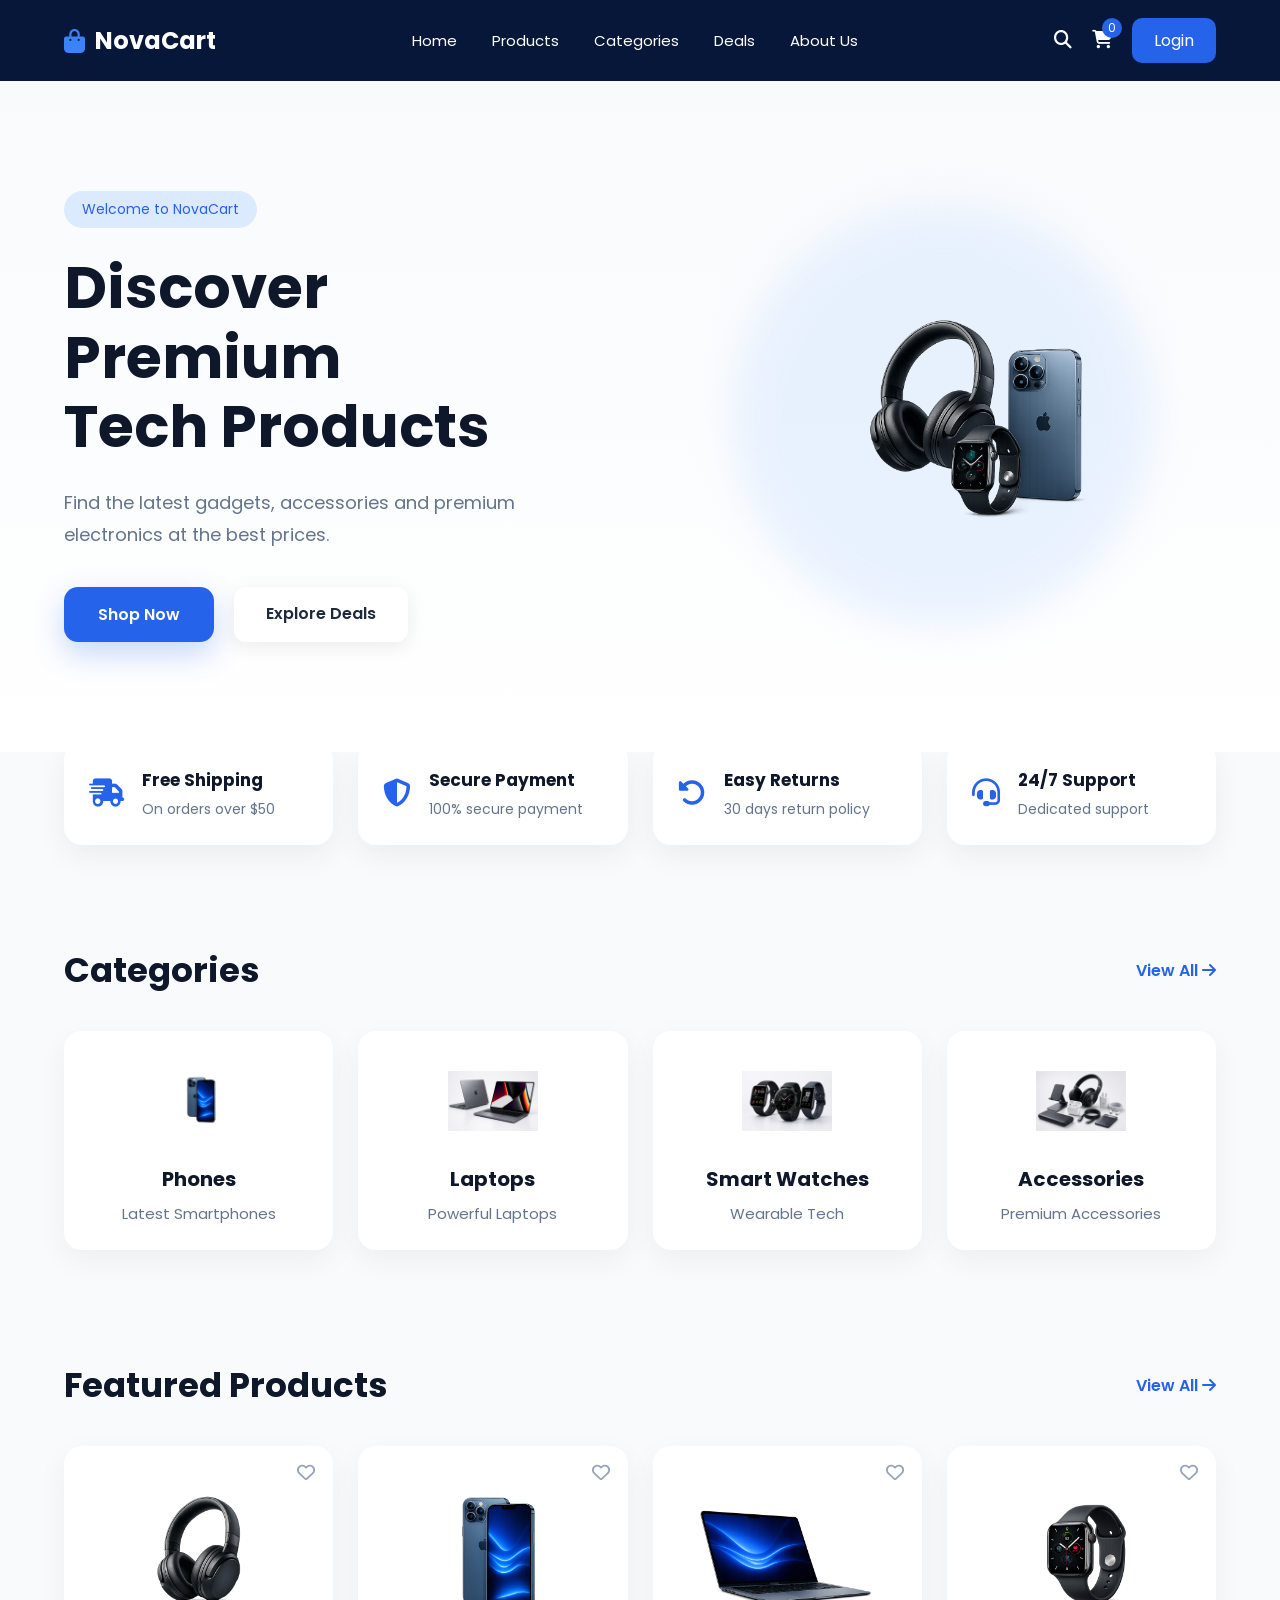
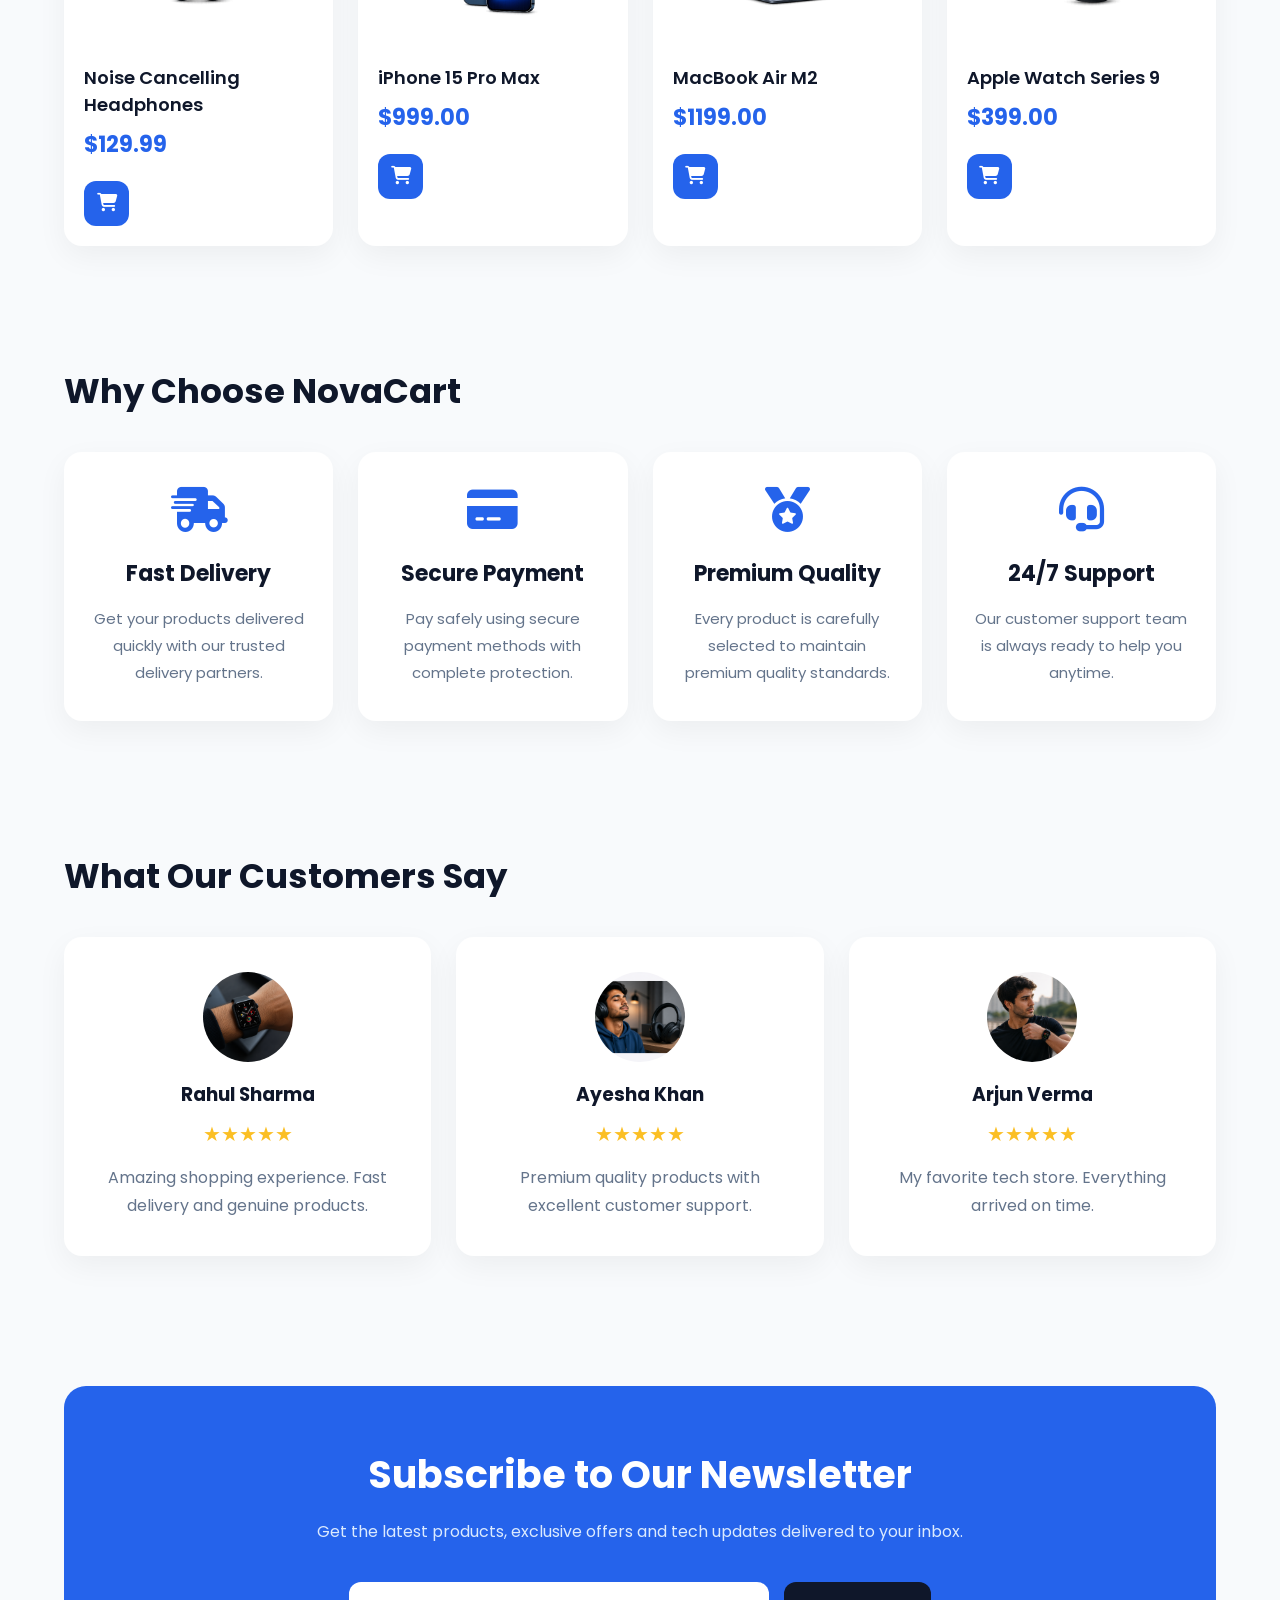
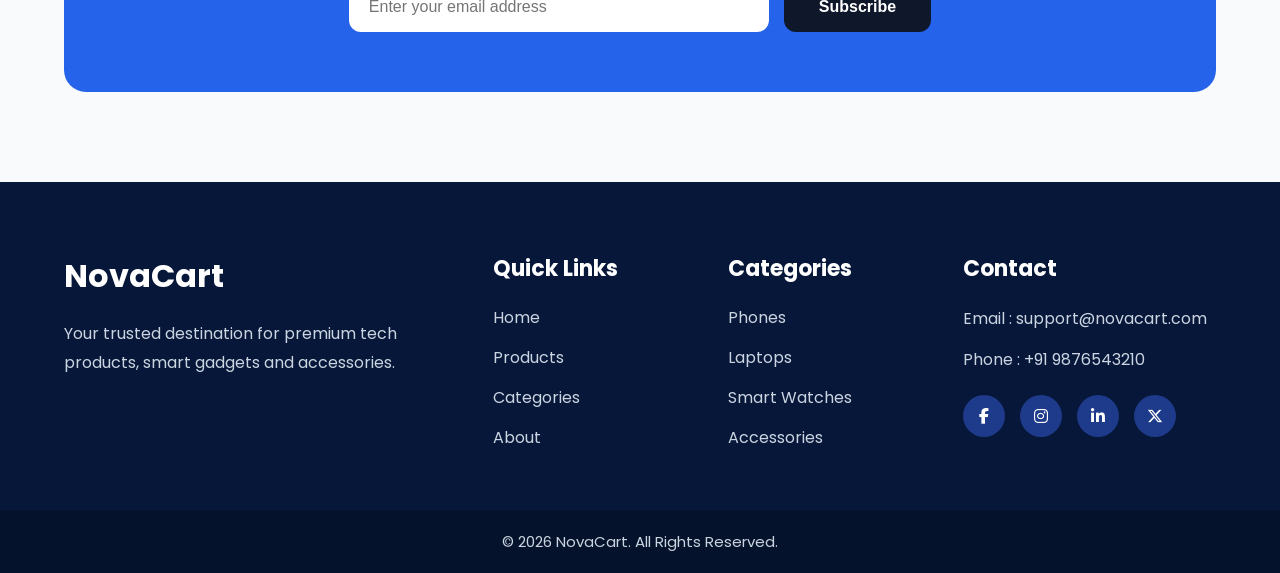
<file: frontend/index.html>
<!DOCTYPE html>
<html lang="en">

<head>
    <meta charset="UTF-8">
    <meta name="viewport" content="width=device-width, initial-scale=1.0">

    <title>NovaCart | Premium Tech Store</title>

    <!-- Google Font -->
    <link rel="preconnect" href="https://fonts.googleapis.com">
    <link rel="preconnect" href="https://fonts.gstatic.com" crossorigin>

    <link href="https://fonts.googleapis.com/css2?family=Poppins:wght@300;400;500;600;700&display=swap"
        rel="stylesheet">

    <!-- Font Awesome -->

    <link rel="stylesheet"
        href="https://cdnjs.cloudflare.com/ajax/libs/font-awesome/6.7.2/css/all.min.css">

    <!-- CSS -->

    <link rel="stylesheet" href="css/style.css">

</head>

<body>
      <header>

    <nav class="navbar">

        <div class="container">

            <a href="#" class="logo">

                <i class="fa-solid fa-bag-shopping"></i>

                <span>NovaCart</span>

            </a>

            <ul class="nav-links">

                <li><a href="#">Home</a></li>

                <li><a href="#">Products</a></li>

                <li><a href="#">Categories</a></li>

                <li><a href="#">Deals</a></li>

                <li><a href="#">About Us</a></li>

            </ul>

            <div class="nav-icons">

                <a href="#"><i class="fa-solid fa-magnifying-glass"></i></a>

                <a href="#" class="cart">

                    <i class="fa-solid fa-cart-shopping"></i>

                    <span>0</span>

                </a>

                <a href="#" class="login-btn">

                    Login

                </a>

            </div>

        </div>

    </nav>

</header>
<!-- ================= HERO SECTION ================= -->

<section class="hero">

    <div class="container hero-container">

        <div class="hero-content">

            <span class="hero-badge">
                Welcome to NovaCart
            </span>

            <h1>

                Discover Premium
                <br>

                Tech Products

            </h1>

            <p>

                Find the latest gadgets,
                accessories and premium electronics
                at the best prices.

            </p>

            <div class="hero-buttons">

                <a href="#" class="primary-btn">
                    Shop Now
                </a>

                <a href="#" class="secondary-btn">
                    Explore Deals
                </a>

            </div>

        </div>

        <div class="hero-image">

    <div class="circle"></div>

         <img src="images/hero.png" alt="Hero Image">

    </div>

</div>

</section>
<!-- ================= FEATURES ================= -->

<section class="features">

    <div class="container feature-container">

        <div class="feature-card">

            <i class="fa-solid fa-truck-fast"></i>

            <div>

                <h4>Free Shipping</h4>

                <p>On orders over $50</p>

            </div>

        </div>

        <div class="feature-card">

            <i class="fa-solid fa-shield-halved"></i>

            <div>

                <h4>Secure Payment</h4>

                <p>100% secure payment</p>

            </div>

        </div>

        <div class="feature-card">

            <i class="fa-solid fa-rotate-left"></i>

            <div>

                <h4>Easy Returns</h4>

                <p>30 days return policy</p>

            </div>

        </div>

        <div class="feature-card">

            <i class="fa-solid fa-headset"></i>

            <div>

                <h4>24/7 Support</h4>

                <p>Dedicated support</p>

            </div>

        </div>

    </div>

</section>
<!-- ================= CATEGORIES ================= -->

<section class="categories">

    <div class="container">

        <div class="section-header">

            <h2>Categories</h2>

            <a href="#">View All <i class="fa-solid fa-arrow-right"></i></a>

        </div>

        <div class="category-grid">

            <div class="category-card">

                <img src="images/phone.png" alt="Phone">

                <h3>Phones</h3>

                <p>Latest Smartphones</p>

            </div>

            <div class="category-card">

                <img src="images/laptop.png" alt="Laptop">

                <h3>Laptops</h3>

                <p>Powerful Laptops</p>

            </div>

            <div class="category-card">

                <img src="images/watch.png" alt="Watch">

                <h3>Smart Watches</h3>

                <p>Wearable Tech</p>

            </div>

            <div class="category-card">

                <img src="images/accessories.png" alt="Accessories">

                <h3>Accessories</h3>

                <p>Premium Accessories</p>

            </div>

        </div>

    </div>

</section>
<!-- ================= FEATURED PRODUCTS ================= -->

<section class="products">

    <div class="container">

        <div class="section-header">

            <h2>Featured Products</h2>

            <a href="#">
                View All
                <i class="fa-solid fa-arrow-right"></i>
            </a>

        </div>

        <div class="product-grid" id="productGrid">

        </div>

    </div>

</section>
<!-- ================= WHY CHOOSE US ================= -->

<section class="why-us">

    <div class="container">

        <div class="section-header">

            <h2>Why Choose NovaCart</h2>

        </div>

        <div class="why-grid">

            <div class="why-card">

                <i class="fa-solid fa-truck-fast"></i>

                <h3>Fast Delivery</h3>

                <p>Get your products delivered quickly with our trusted delivery partners.</p>

            </div>

            <div class="why-card">

                <i class="fa-solid fa-credit-card"></i>

                <h3>Secure Payment</h3>

                <p>Pay safely using secure payment methods with complete protection.</p>

            </div>

            <div class="why-card">

                <i class="fa-solid fa-medal"></i>

                <h3>Premium Quality</h3>

                <p>Every product is carefully selected to maintain premium quality standards.</p>

            </div>

            <div class="why-card">

                <i class="fa-solid fa-headset"></i>

                <h3>24/7 Support</h3>

                <p>Our customer support team is always ready to help you anytime.</p>

            </div>

        </div>

    </div>

</section>
<!-- ================= TESTIMONIALS ================= -->

<section class="testimonials">

    <div class="container">

        <div class="section-header">

            <h2>What Our Customers Say</h2>

        </div>

        <div class="testimonial-grid">

            <div class="testimonial-card">

                <img src="images/user1.png" alt="Customer">

                <h3>Rahul Sharma</h3>

                <div class="stars">
                    ★★★★★
                </div>

                <p>
                    Amazing shopping experience.
                    Fast delivery and genuine products.
                </p>

            </div>

            <div class="testimonial-card">

                <img src="images/user2.png" alt="Customer">

                <h3>Ayesha Khan</h3>

                <div class="stars">
                    ★★★★★
                </div>

                <p>
                    Premium quality products with
                    excellent customer support.
                </p>

            </div>

            <div class="testimonial-card">

                <img src="images/user3.png" alt="Customer">

                <h3>Arjun Verma</h3>

                <div class="stars">
                    ★★★★★
                </div>

                <p>
                    My favorite tech store.
                    Everything arrived on time.
                </p>

            </div>

        </div>

    </div>

</section>
<!-- ================= NEWSLETTER ================= -->

<section class="newsletter">

    <div class="container newsletter-box">

        <h2>Subscribe to Our Newsletter</h2>

        <p>
            Get the latest products, exclusive offers and tech updates delivered to your inbox.
        </p>

        <form class="newsletter-form">

            <input
                type="email"
                placeholder="Enter your email address"
                required
            >

            <button type="submit">
                Subscribe
            </button>

        </form>

    </div>

</section>
<!-- ================= FOOTER ================= -->

<footer class="footer">

    <div class="container footer-grid">

        <div class="footer-column">

            <h2>NovaCart</h2>

            <p>
                Your trusted destination for premium tech products,
                smart gadgets and accessories.
            </p>

        </div>

        <div class="footer-column">

            <h3>Quick Links</h3>

            <ul>

                <li><a href="#">Home</a></li>

                <li><a href="#">Products</a></li>

                <li><a href="#">Categories</a></li>

                <li><a href="#">About</a></li>

            </ul>

        </div>

        <div class="footer-column">

            <h3>Categories</h3>

            <ul>

                <li><a href="#">Phones</a></li>

                <li><a href="#">Laptops</a></li>

                <li><a href="#">Smart Watches</a></li>

                <li><a href="#">Accessories</a></li>

            </ul>

        </div>

        <div class="footer-column">

            <h3>Contact</h3>

            <p>Email : support@novacart.com</p>

            <p>Phone : +91 9876543210</p>

            <div class="social-icons">

                <a href="#"><i class="fab fa-facebook-f"></i></a>

                <a href="#"><i class="fab fa-instagram"></i></a>

                <a href="#"><i class="fab fa-linkedin-in"></i></a>

                <a href="#"><i class="fab fa-x-twitter"></i></a>

            </div>

        </div>

    </div>

    <div class="footer-bottom">

        © 2026 NovaCart. All Rights Reserved.

    </div>

</footer>
<script src="js/script.js"></script>
</body>

</html>
</file>
<file: frontend/css/style.css>
/* ===========================
   GOOGLE FONT
=========================== */

*{
    margin:0;
    padding:0;
    box-sizing:border-box;
}

body{

    font-family:'Poppins',sans-serif;

    background:#f8fafc;

    color:#1e293b;

}

a{

    text-decoration:none;

    color:inherit;

}

ul{

    list-style:none;

}

img{

    width:100%;

    display:block;

}

/* ===========================
   CONTAINER
=========================== */

.container{

    width:90%;

    max-width:1200px;

    margin:auto;

}

/* ===========================
   NAVBAR
=========================== */

.navbar{

    background:#071739;

    padding:18px 0;

}

.navbar .container{

    display:flex;

    justify-content:space-between;

    align-items:center;

}

.logo{

    color:white;

    display:flex;

    align-items:center;

    gap:10px;

    font-size:24px;

    font-weight:700;

}

.logo i{

    color:#3b82f6;

}

.nav-links{

    display:flex;

    gap:35px;

}

.nav-links a{

    color:white;

    font-size:15px;

    transition:.3s;

}

.nav-links a:hover{

    color:#3b82f6;

}

.nav-icons{

    display:flex;

    align-items:center;

    gap:20px;

}

.nav-icons i{

    color:white;

    font-size:18px;

}

.cart{

    position:relative;

}

.cart span{

    position:absolute;

    top:-10px;

    right:-10px;

    background:#2563eb;

    color:white;

    width:20px;

    height:20px;

    border-radius:50%;

    display:flex;

    justify-content:center;

    align-items:center;

    font-size:12px;

}

.login-btn{

    background:#2563eb;

    color:white;

    padding:10px 22px;

    border-radius:10px;

    transition:.3s;

}

.login-btn:hover{

    background:#1d4ed8;

}


/* ===========================
   TABLET
=========================== */

@media(max-width:992px){

.nav-links{

display:none;

}

}

/* ===========================
   MOBILE
=========================== */

@media(max-width:576px){

.logo{

font-size:20px;

}

.login-btn{

padding:8px 16px;

font-size:14px;

}

.nav-icons{

gap:14px;

}

}
/*==========================
HERO
===========================*/

.hero{
    padding: 110px 0;
    background: linear-gradient(180deg,#f8fafc 0%,#ffffff 100%);
    overflow: hidden;
    position: relative;
}

.hero-container{

display:flex;

align-items:center;

justify-content:space-between;

gap:60px;

}

.hero-content{

flex:1;

}

.hero-badge{

display:inline-block;

background:#dbeafe;

color:#2563eb;

padding:8px 18px;

border-radius:30px;

font-size:14px;

margin-bottom:25px;

}

.hero h1{

font-size:58px;

font-weight:700;

line-height:1.2;

margin-bottom:25px;

color:#0f172a;

}

.hero p{

font-size:18px;

color:#64748b;

line-height:1.8;

margin-bottom:35px;

max-width:500px;

}

.hero-buttons{

display:flex;

gap:20px;

}

.primary-btn{

background:#2563eb;

color:white;

padding:15px 34px;

border-radius:14px;

font-weight:600;

box-shadow:0 12px 30px rgba(37,99,235,.25);

transition:.3s;

}

.primary-btn:hover{

transform:translateY(-3px);

background:#1d4ed8;

}

.secondary-btn{

background:white;

padding:15px 34px;

border-radius:14px;

font-weight:600;

box-shadow:0 10px 25px rgba(0,0,0,.08);

transition:.3s;

}

.secondary-btn:hover{

transform:translateY(-3px);

}

.primary-btn:hover{

background:#1d4ed8;

}

.secondary-btn{

background:white;

padding:14px 32px;

border-radius:12px;

box-shadow:0 5px 20px rgba(0,0,0,.08);

font-weight:600;

}

.hero-image{
    flex:1;
    position:relative;
    display:flex;
    justify-content:center;
    align-items:center;
}

.circle{

    width:420px;
    height:420px;

    background:#dbeafe;

    border-radius:50%;

    position:absolute;

    filter:blur(20px);

    opacity:.6;

}

.hero-image img{

    width:470px;

    position:relative;

    animation: float 4s ease-in-out infinite;

}

@keyframes float{

0%{

transform:translateY(0px);

}

50%{

transform:translateY(-15px);

}

100%{

transform:translateY(0px);

}

}
@media(max-width:992px){

.hero-container{

flex-direction:column;

text-align:center;

}

.hero p{

margin:auto;

margin-bottom:30px;

}

.hero-buttons{

justify-content:center;

}

.hero h1{

font-size:42px;

}

}

@media(max-width:576px){

.hero h1{

font-size:34px;

}

.hero-buttons{

flex-direction:column;

}

.primary-btn,

.secondary-btn{

text-align:center;

}

}
/*==========================
FEATURES
===========================*/

.features{

margin-top:-10px;

padding-bottom:70px;

}

.feature-container{

display:grid;

grid-template-columns:repeat(4,1fr);

gap:25px;

}

.feature-card{

background:#fff;

padding:25px;

border-radius:18px;

display:flex;

align-items:center;

gap:18px;

box-shadow:0 10px 30px rgba(0,0,0,.06);

transition:.3s;

}

.feature-card:hover{

transform:translateY(-8px);

}

.feature-card i{

font-size:28px;

color:#2563eb;

}

.feature-card h4{

font-size:17px;

margin-bottom:6px;

color:#0f172a;

}

.feature-card p{

font-size:14px;

color:#64748b;

}

@media(max-width:992px){

.feature-container{

grid-template-columns:repeat(2,1fr);

}

}

@media(max-width:576px){

.feature-container{

grid-template-columns:1fr;

}

}
/*==========================
CATEGORIES
===========================*/

.categories{

padding:30px 0 90px;

}

.section-header{

display:flex;

justify-content:space-between;

align-items:center;

margin-bottom:35px;

}

.section-header h2{

font-size:34px;

color:#0f172a;

}

.section-header a{

color:#2563eb;

font-weight:600;

transition:.3s;

}

.section-header a:hover{

letter-spacing:1px;

}

.category-grid{

display:grid;

grid-template-columns:repeat(4,1fr);

gap:25px;

}

.category-card{

background:#fff;

padding:25px;

border-radius:18px;

text-align:center;

box-shadow:0 10px 30px rgba(0,0,0,.05);

transition:.35s;

cursor:pointer;

}

.category-card:hover{

transform:translateY(-10px);

box-shadow:0 18px 40px rgba(0,0,0,.12);

}

.category-card img{

width:90px;

height:90px;

object-fit:contain;

margin:auto;

margin-bottom:18px;

}

.category-card h3{

margin-bottom:8px;

font-size:20px;

color:#0f172a;

}

.category-card p{

font-size:15px;

color:#64748b;

}
@media(max-width:992px){

.category-grid{

grid-template-columns:repeat(2,1fr);

}

}

@media(max-width:576px){

.section-header{

flex-direction:column;

gap:15px;

}

.category-grid{

grid-template-columns:1fr;

}

}
/*==========================
FEATURED PRODUCTS
===========================*/

.products{

padding:20px 0 90px;

}

.product-grid{

display:grid;

grid-template-columns:repeat(4,1fr);

gap:25px;

}

.product-card{

background:#fff;

border-radius:18px;

padding:20px;

box-shadow:0 10px 30px rgba(0,0,0,.05);

transition:.35s;

position:relative;

overflow:hidden;

}

.product-card:hover{

transform:translateY(-10px);

box-shadow:0 18px 40px rgba(0,0,0,.12);

}

.product-card img{

height:180px;

width:100%;

object-fit:contain;

margin-bottom:18px;

}

.product-title{

font-size:18px;

font-weight:600;

margin-bottom:10px;

color:#0f172a;

}

.product-price{

font-size:22px;

font-weight:700;

color:#2563eb;

margin-bottom:20px;

}

.product-footer{

display:flex;

justify-content:space-between;

align-items:center;

}

.cart-btn{

width:45px;

height:45px;

border:none;

border-radius:12px;

background:#2563eb;

color:white;

cursor:pointer;

font-size:18px;

transition:.3s;

}

.cart-btn:hover{

background:#1d4ed8;

transform:scale(1.05);

}

.wishlist{

position:absolute;

top:18px;

right:18px;

font-size:18px;

color:#94a3b8;

cursor:pointer;

transition:.3s;

}

.wishlist:hover{

color:red;

}
@media(max-width:992px){

.product-grid{

grid-template-columns:repeat(2,1fr);

}

}

@media(max-width:576px){

.product-grid{

grid-template-columns:1fr;

}

}
/*==========================
WHY CHOOSE US
===========================*/

.why-us{

padding:30px 0 90px;

}

.why-grid{

display:grid;

grid-template-columns:repeat(4,1fr);

gap:25px;

}

.why-card{

background:#fff;

padding:35px 25px;

text-align:center;

border-radius:18px;

box-shadow:0 10px 30px rgba(0,0,0,.05);

transition:.35s;

}

.why-card:hover{

transform:translateY(-10px);

box-shadow:0 18px 40px rgba(0,0,0,.12);

}

.why-card i{

font-size:45px;

color:#2563eb;

margin-bottom:25px;

}

.why-card h3{

margin-bottom:15px;

font-size:22px;

color:#0f172a;

}

.why-card p{

font-size:15px;

line-height:1.8;

color:#64748b;

}
@media(max-width:992px){

.why-grid{

grid-template-columns:repeat(2,1fr);

}

}

@media(max-width:576px){

.why-grid{

grid-template-columns:1fr;

}

}
/*==========================
TESTIMONIALS
===========================*/

.testimonials{

padding:40px 0 90px;

}

.testimonial-grid{

display:grid;

grid-template-columns:repeat(3,1fr);

gap:25px;

}

.testimonial-card{

background:#fff;

padding:35px;

text-align:center;

border-radius:18px;

box-shadow:0 10px 30px rgba(0,0,0,.05);

transition:.35s;

}

.testimonial-card:hover{

transform:translateY(-10px);

box-shadow:0 18px 40px rgba(0,0,0,.12);

}

.testimonial-card img{

width:90px;

height:90px;

border-radius:50%;

object-fit:cover;

margin:auto;

margin-bottom:18px;

}

.testimonial-card h3{

margin-bottom:10px;

color:#0f172a;

}

.stars{

color:#fbbf24;

font-size:20px;

margin-bottom:15px;

}

.testimonial-card p{

color:#64748b;

line-height:1.8;

}
@media(max-width:992px){

.testimonial-grid{

grid-template-columns:1fr;

}

}
/*==========================
NEWSLETTER
===========================*/

.newsletter{

padding:40px 0 90px;

}

.newsletter-box{

background:#2563eb;

border-radius:22px;

padding:60px;

text-align:center;

color:white;

}

.newsletter-box h2{

font-size:38px;

margin-bottom:15px;

}

.newsletter-box p{

max-width:650px;

margin:0 auto 35px;

line-height:1.8;

color:#dbeafe;

}

.newsletter-form{

display:flex;

justify-content:center;

gap:15px;

flex-wrap:wrap;

}

.newsletter-form input{

width:420px;

padding:16px 20px;

border:none;

border-radius:12px;

font-size:16px;

outline:none;

}

.newsletter-form button{

padding:16px 35px;

background:#0f172a;

color:white;

border:none;

border-radius:12px;

font-size:16px;

font-weight:600;

cursor:pointer;

transition:.3s;

}

.newsletter-form button:hover{

background:#1e293b;

transform:translateY(-2px);

}
@media(max-width:576px){

.newsletter-box{

padding:40px 25px;

}

.newsletter-box h2{

font-size:28px;

}

.newsletter-form input{

width:100%;

}

.newsletter-form button{

width:100%;

}

}
/*==========================
FOOTER
===========================*/

.footer{

background:#071739;

color:white;

padding:70px 0 0;

}

.footer-grid{

display:grid;

grid-template-columns:2fr 1fr 1fr 1.3fr;

gap:40px;

}

.footer-column h2{

font-size:32px;

margin-bottom:20px;

}

.footer-column h3{

margin-bottom:20px;

font-size:22px;

}

.footer-column p{

color:#cbd5e1;

line-height:1.8;

margin-bottom:12px;

}

.footer-column ul{

display:flex;

flex-direction:column;

gap:15px;

}

.footer-column ul a{

color:#cbd5e1;

transition:.3s;

}

.footer-column ul a:hover{

color:#3b82f6;

padding-left:6px;

}

.social-icons{

display:flex;

gap:15px;

margin-top:20px;

}

.social-icons a{

width:42px;

height:42px;

display:flex;

justify-content:center;

align-items:center;

border-radius:50%;

background:#1e3a8a;

color:white;

transition:.3s;

}

.social-icons a:hover{

background:#2563eb;

transform:translateY(-5px);

}

.footer-bottom{

margin-top:60px;

padding:20px;

text-align:center;

background:#05122b;

color:#cbd5e1;

font-size:15px;

}
@media(max-width:992px){

.footer-grid{

grid-template-columns:repeat(2,1fr);

}

}

@media(max-width:576px){

.footer-grid{

grid-template-columns:1fr;

text-align:center;

}

.social-icons{

justify-content:center;

}

}
</file>
